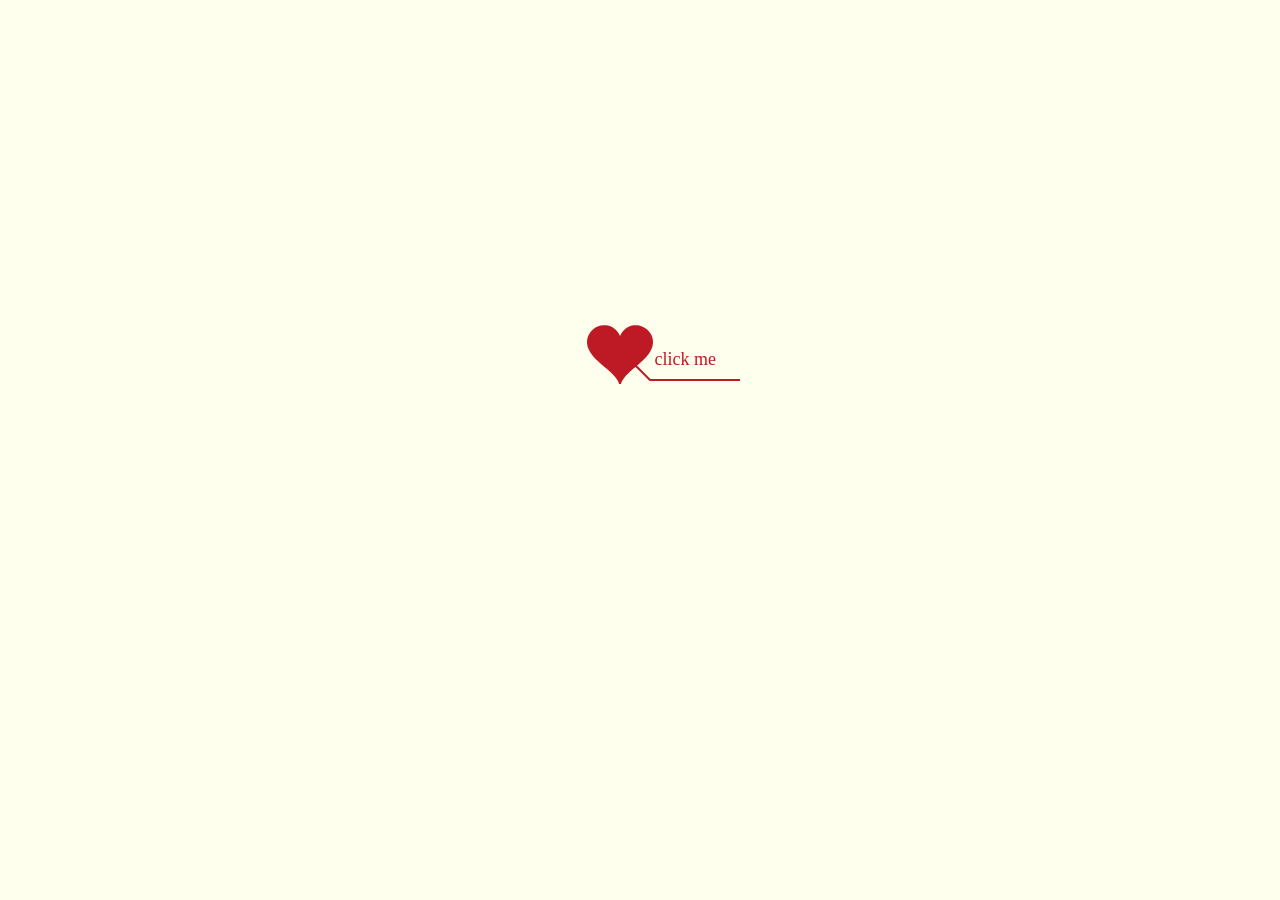
<file: 配置文件/subpage/page3/index.html>
<!DOCTYPE html>
<html lang="zh-Hans-CN">
<head>
<meta http-equiv="Content-Type" content="text/html; charset=UTF-8">
<title>给迟迟的生日礼物</title>
<link rel="shortcut icon" href="../../image/logo.svg" />
<link type="text/css" rel="stylesheet" href="css/default.css">
<script type="text/javascript" src="js/jquery.min.js"></script>
<script type="text/javascript" src="js/jscex.min.js"></script>
<script type="text/javascript" src="js/jscex-parser.js"></script>
<script type="text/javascript" src="js/jscex-jit.js"></script>
<script type="text/javascript" src="js/jscex-builderbase.min.js"></script>
<script type="text/javascript" src="js/jscex-async.min.js"></script>
<script type="text/javascript" src="js/jscex-async-powerpack.min.js"></script>
<script type="text/javascript" src="js/functions.js" charset="utf-8"></script>
<script type="text/javascript" src="js/love.js" charset="utf-8"></script>
<script src="../../js/heart.min.js" type="text/javascript"></script>
</head>
<body>
<div id="main">
  <div id="wrap">
    <div id="text">
      <div id="code" style="color: red;"> <font color="#FF0000"> <span class="say">首先呢送上我的生日祝福趴   </span><br>
        <span class="say"> </span><br>
        <span class="say">希望我的小公主心想事成，每天都可以开开心心的   </span><br>
		<span class="say">我的女孩可以只过生日，不长大   </span><br>
        <span class="say"> </span><br>
		<span class="say">不是谁的QQ我都会置顶，不是谁的消息我都秒回   </span><br>
        <span class="say">不是对谁都有好脾气，但唯独想惯着你、偏爱你   </span><br>
        <span class="say"> </span><br>
        <span class="say">有些话平时没敢跟你说，今天趁着你生日我要说   </span><br>
        <span class="say">你有时候真的好讨厌……   </span><br>
        <span class="say"> 讨人喜欢的hhhhhhh   </span><br>
		<span class="say"> </span><br>
        <span class="say">    情话都是学的，但喜欢你是真的........   </span><br></font>
		<div id="email_skin" class="say"><div id="email" onclick="pagejump()"><img src="../../svg/信封.svg" alt="" id="email_say"/></div></div>
      </div>
    </div>
    <div id="clock-box"> <span class="STYLE1"></span><font color="#33CC00">亲爱的小公主，我们认识</font> <span class="STYLE1">已经是……</span>
      <div id="clock"></div>
    </div>
    <canvas id="canvas" width="1100" height="680"></canvas>
  </div>
</div>
<script>
	
	function pagejump(){
		setTimeout(function(){window.location.href = "../page4/index.html";},1000);
		document.body.style.animationPlayState = "running";
	}
	
    (function(){
        var canvas = $('#canvas');

        var width = canvas.width();
        var height = canvas.height();        
        canvas.attr("width", width);
        canvas.attr("height", height);
        var opts = {
            seed: {
                x: width / 2 - 20,
                color: "rgb(190, 26, 37)",
                scale: 2
            },
            branch: [
                [535, 680, 570, 250, 500, 200, 30, 100, [
                    [540, 500, 455, 417, 340, 400, 13, 100, [
                        [450, 435, 434, 430, 394, 395, 2, 40]
                    ]],
                    [550, 445, 600, 356, 680, 345, 12, 100, [
                        [578, 400, 648, 409, 661, 426, 3, 80]
                    ]],
                    [539, 281, 537, 248, 534, 217, 3, 40],
                    [546, 397, 413, 247, 328, 244, 9, 80, [
                        [427, 286, 383, 253, 371, 205, 2, 40],
                        [498, 345, 435, 315, 395, 330, 4, 60]
                    ]],
                    [546, 357, 608, 252, 678, 221, 6, 100, [
                        [590, 293, 646, 277, 648, 271, 2, 80]
                    ]]
                ]] 
            ],
            bloom: {
                num: 700,
                width: 1080,
                height: 650,
            },
            footer: {
                width: 1200,
                height: 5,
                speed: 10,
            }
        }

        var tree = new Tree(canvas[0], width, height, opts);
        var seed = tree.seed;
        var foot = tree.footer;
        var hold = 1;

        canvas.click(function(e) {
            var offset = canvas.offset(), x, y;
            x = e.pageX - offset.left;
            y = e.pageY - offset.top;
            if (seed.hover(x, y)) {
                hold = 0; 
                canvas.unbind("click");
                canvas.unbind("mousemove");
                canvas.removeClass('hand');
            }
        }).mousemove(function(e){
            var offset = canvas.offset(), x, y;
            x = e.pageX - offset.left;
            y = e.pageY - offset.top;
            canvas.toggleClass('hand', seed.hover(x, y));
        });

        var seedAnimate = eval(Jscex.compile("async", function () {
            seed.draw();
            while (hold) {
                $await(Jscex.Async.sleep(10));
            }
            while (seed.canScale()) {
                seed.scale(0.95);
                $await(Jscex.Async.sleep(10));
            }
            while (seed.canMove()) {
                seed.move(0, 2);
                foot.draw();
                $await(Jscex.Async.sleep(10));
            }
        }));

        var growAnimate = eval(Jscex.compile("async", function () {
            do {
    	        tree.grow();
                $await(Jscex.Async.sleep(10));
            } while (tree.canGrow());
        }));

        var flowAnimate = eval(Jscex.compile("async", function () {
            do {
    	        tree.flower(2);
                $await(Jscex.Async.sleep(10));
            } while (tree.canFlower());
        }));

        var moveAnimate = eval(Jscex.compile("async", function () {
            tree.snapshot("p1", 240, 0, 610, 680);
            while (tree.move("p1", 500, 0)) {
                foot.draw();
                $await(Jscex.Async.sleep(10));
            }
            foot.draw();
            tree.snapshot("p2", 500, 0, 610, 680);

            canvas.parent().css("background", "url(" + tree.toDataURL('image/png') + ")");
            canvas.css("background", "#ffe");
            $await(Jscex.Async.sleep(300));
            canvas.css("background", "none");
        }));

        var jumpAnimate = eval(Jscex.compile("async", function () {
            var ctx = tree.ctx;
            while (true) {
                tree.ctx.clearRect(0, 0, width, height);
                tree.jump();
                foot.draw();
                $await(Jscex.Async.sleep(25));
            }
        }));

        var textAnimate = eval(Jscex.compile("async", function () {
		    var together = new Date();
		    together.setFullYear(2021,0 , 21); 			//时间年月日
		    together.setHours(20);						//小时	
		    together.setMinutes(0);					//分钟
		    together.setSeconds(0);					//秒前一位
		    together.setMilliseconds(0);				//秒第二位

		    $("#code").show().typewriter();
            $("#clock-box").fadeIn(500);
            while (true) {
                timeElapse(together);
                $await(Jscex.Async.sleep(1000));
            }
        }));

        var runAsync = eval(Jscex.compile("async", function () {
            $await(seedAnimate());
            $await(growAnimate());
            $await(flowAnimate());
            $await(moveAnimate());

            textAnimate().start();

            $await(jumpAnimate());
        }));

        runAsync().start();
    })();
    </script>


</body>
</html>
</file>
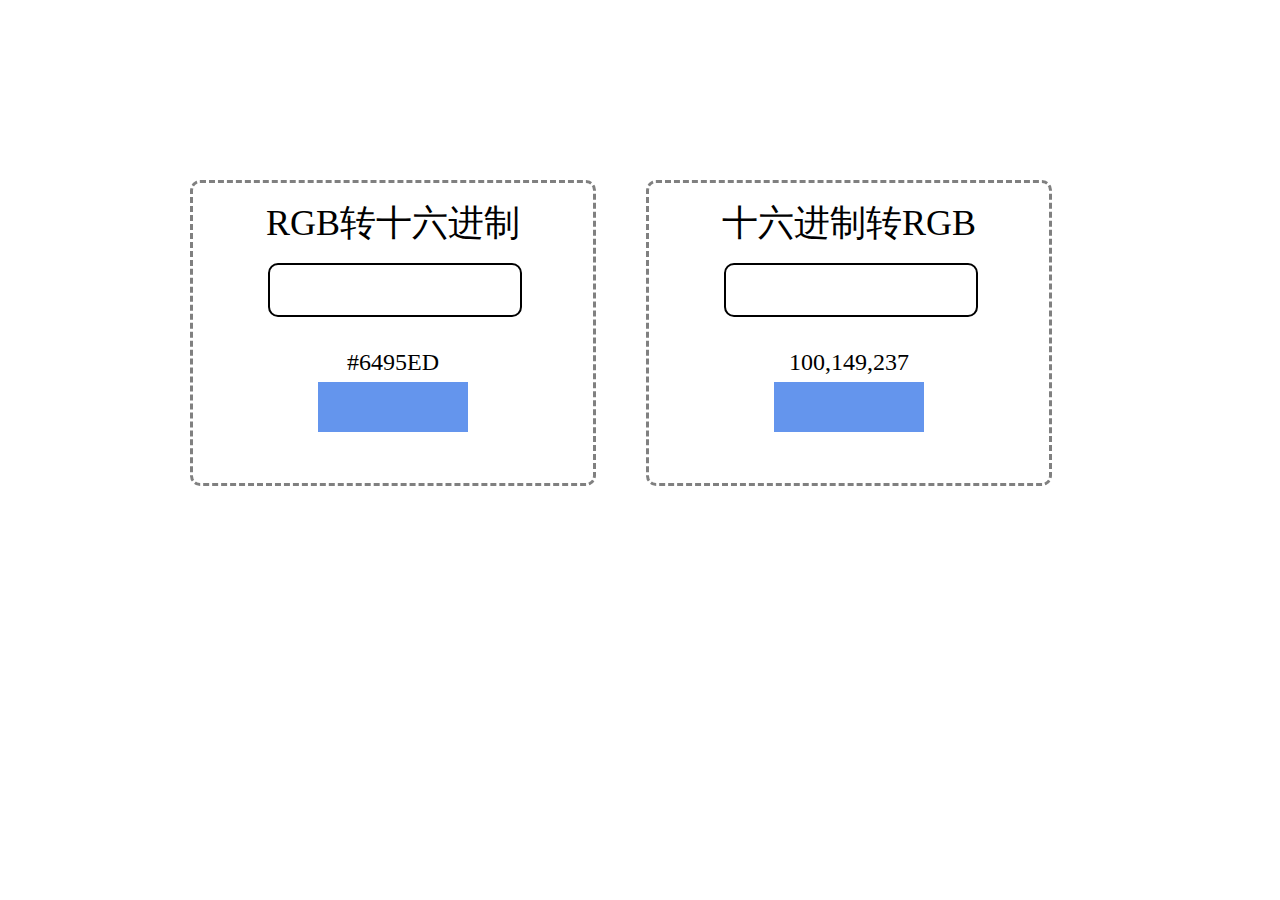
<file: colorChange.html>
<!DOCTYPE html>
<html lang="en">
<head>
  <meta charset="UTF-8">
  <title>颜色转化</title>
  <style type="text/css">
    *{
      margin: 0;
      padding: 0;
      user-select: none;
    }

    #app{
      position: absolute;
      transform: translateX(-50%);
      top: 20%;
      left: 50%;
      width: 900px;
    }

    .item{
      width: 400px;
      height: 300px;
      border-radius: 10px;
      border: #808080 dashed 3px;
      float: left;
    }

    .title{
      width: 400px;
      height: 80px;
      font-size: 36px;
      line-height: 80px;
      text-align: center;
    }

    .shuRu{
      width: 250px;
      height: 50px;
      font-size: 28px;
      text-align: center;
      margin-left: 75px;
      border: 2px black solid;
      border-radius: 10px;
    }

    .result{
      cursor: pointer;
      width: 250px;
      margin-left: 75px;
    }

    .result_text{
      width: 250px;
      height: 40px;
      font-size: 24px;
      line-height: 40px;
      text-align: center;
    }

    .result_color{
      width: 150px;
      height: 50px;
      margin-left: 50px;
      background: #6495ED;
    }

    .waring{
      width: 200px;
      font-size: 18px;
      line-height: 25px;
      height: 25px;
      text-align: center;
      margin-left: 100px;
      color: red;
    }

    #alert_window{
      width: 350px;
      height: 50px;
      text-align: center;
      line-height: 50px;
      font-size: 28px;
      position: absolute;
      transform: translateX(-50%);
      display: none;
      margin-top: 50px;
      left: 50%;
    }
  </style>
</head>
<body>

<div id="alert_window">内容复制成功！</div>

<div id="app">
  <div class="item" id="rgbToColor">
    <div class="title">RGB转十六进制</div>
    <input type="text" class="shuRu" id="rgb_input" oninput="getOnInput('rgb_input', 0)">
    <div class="waring"></div>
    <div class="result" onclick="getResult(0)">
      <div class="result_text">#6495ED</div>
      <div class="result_color"></div>
    </div>
  </div>
  <div style="width: 50px; height: 300px; float: left"></div>
  <div class="item" id="colorToRGB">
    <div class="title">十六进制转RGB</div>
    <input type="text" class="shuRu" id="color_input" oninput="getOnInput('color_input', 1)">
    <div class="waring"></div>
    <div class="result" onclick="getResult(1)">
      <div class="result_text">100,149,237</div>
      <div class="result_color"></div>
    </div>
  </div>
</div>

<script type="text/javascript">
  // 表单数据双向绑定
  function getOnInput(id, index) {
    let val = document.getElementById(id).value;
    if (index == 0) {//RGB转十六进制
      if (isRGBLegal(val)) {
        document.getElementsByClassName("waring")[index].innerHTML = "";
        rgbToColor(val);
      } else if (val == "") {
        document.getElementsByClassName("waring")[index].innerHTML = "";
      } else {
        document.getElementsByClassName("waring")[index].innerHTML = "你输入的内容格式有误！";
      }
    } else if (index == 1) {//十六进制转RGB
      if (isColorLegal(val)) {
        document.getElementsByClassName("waring")[index].innerHTML = "";
        val = val.replace("#", "");
        val = val.replace(" ", "");
        colorToRGB(val);
      } else if (val == "") {
        document.getElementsByClassName("waring")[index].innerHTML = "";
      } else {
        document.getElementsByClassName("waring")[index].innerHTML = "你输入的内容格式有误！";
      }
    }
  }

  // 判断rgb中的数据是否合法
  function isRGBLegal(value) {
    let judge_list = ['0','1','2','3','4','5','6','7','8','9',',',' '];
    let list = value.split(',');
    if (list.length != 3) {return false;}
    for(let i = 0;i<list.length;i++) {
      if (list[i] == "") {return false;}
      if (list[i] == " ") {return false;}
      if (list[i] * 1 <0 || list[i] > 255) {return false;}
    }
    for(let i = 0;i<value.length;i++) {
      if (judge_list.indexOf(value[i]) == -1) {return false;}
    }
    return true;
  }

  // 判断color中的数据是否合法
  function isColorLegal(value) {
    let judge_list = ['0','1','2','3','4','5','6','7','8','9','a','b','c','d','e','f','A','B','C','D','E','F'];
    if (value[0] != "#") {return false;}
    value = value.replace("#", "");
    value = value.replace(" ", "");
    if (value.length != 3) {
      if (value.length != 6) {return false;}
    }
    for(let i = 0;i<value.length;i++) {
      if (judge_list.indexOf(value[i]) == -1) {return false;}
    }
    return true;
  }

  // RGB转十六进制
  function rgbToColor(value) {
    let result = "";
    let list = value.split(',');
    for(let i = 0;i<list.length;i++) {
      result += ("0"+(Number(list[i]*1).toString(16))).slice(-2).toUpperCase();
    }
    document.getElementsByClassName("result_text")[0].innerHTML = "#" + result;
    document.getElementsByClassName("result_color")[0].style.background = "#" + result;
  }

  // 十六进制转RGB
  function colorToRGB(value) {
    let result = "";
    if (value.length == 3) {
      for(let i = 0;i<value.length;i++) {
        result += eval("0x" + value[i] + value[i]).toString(10) + ", ";
      }
    } else {
      for(let i = 0;i<value.length;i += 2) {
        result += eval("0x" + value[i] + value[i+1]).toString(10) + ", ";
      }
    }
    result = result.substr(0, result.length - 2);
    document.getElementsByClassName("result_text")[1].innerHTML = result;
    document.getElementsByClassName("result_color")[1].style.background = "rgb(" + result + ")";
  }

  // 复制颜色
  function getResult(index) {
    let oInput = document.createElement("input")
    oInput.value = document.getElementsByClassName('result_text')[index].innerHTML;
    document.body.appendChild(oInput)
    oInput.select()
    document.execCommand("Copy")
    oInput.remove();
    document.getElementById("alert_window").style.display = "block";
    setTimeout(() => {
      document.getElementById("alert_window").style.display = "none";
    }, 1200)
  }
</script>

</body>
</html>
</file>
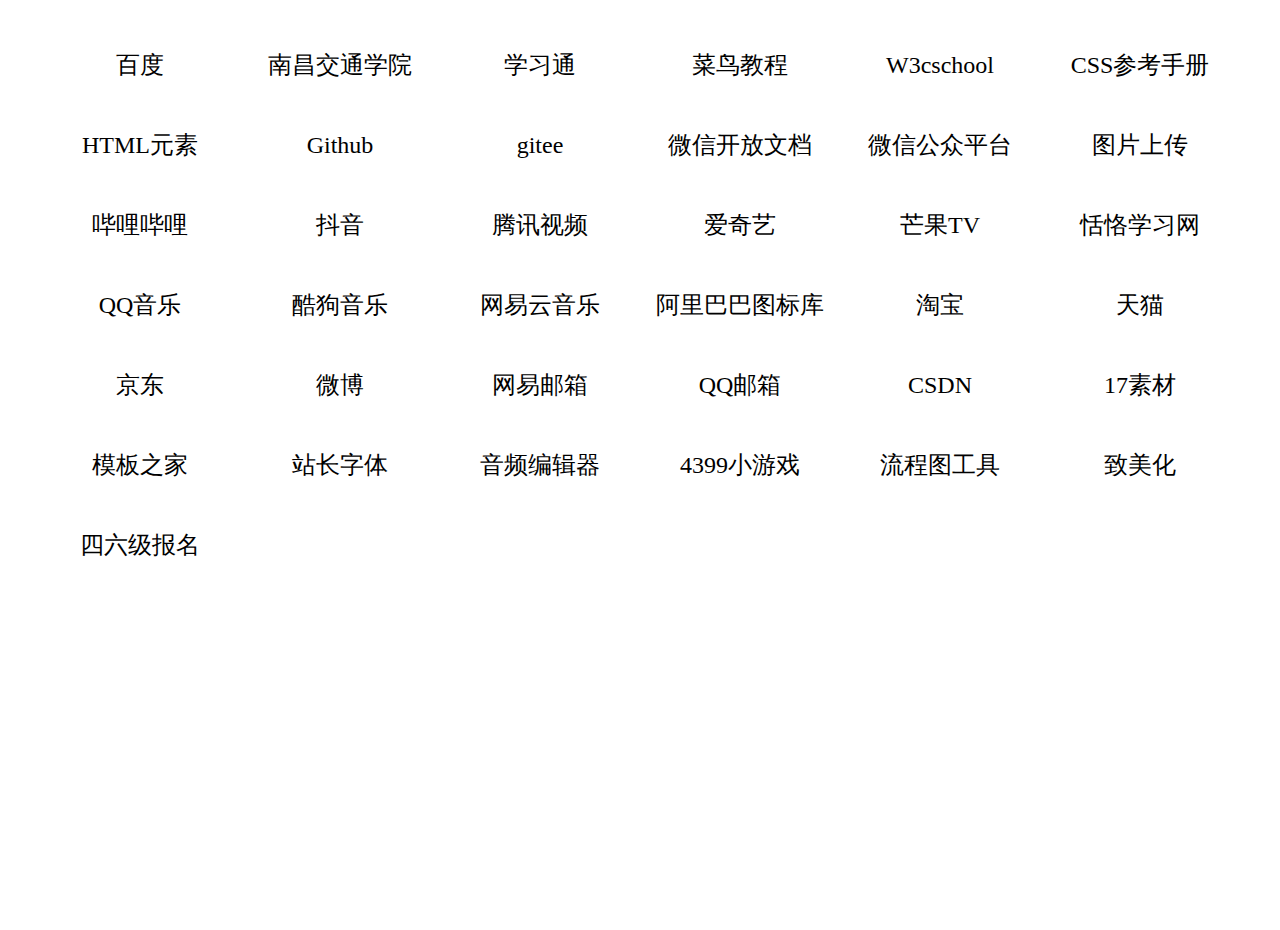
<file: test/导航栏.html>
<script type="text/javascript">
	let page = [
		"https://cet-bm.neea.edu.cn/,����������",
		"https://zhutix.com/,������",
		"https://online.visual-paradigm.com/cn/diagrams/features/flowchart-tool/,����ͼ����",
		"http://www.4399.com/,4399С��Ϸ",
		"http://tool.mkblog.cn/audiomass/,��Ƶ�༭��",
		"https://font.chinaz.com/,վ������",
		"http://www.cssmoban.com/,ģ��֮��",
		"https://www.17sucai.com/,17�ز�",
		"https://www.csdn.net/,CSDN",
		"https://mail.qq.com/,QQ����",
		"https://mail.163.com/,��������",
		"https://weibo.com/,΢��",
		"https://www.jd.com/,����",
		"https://www.tmall.com/,��è",
		"https://www.taobao.com/,�Ա�",
		"https://www.iconfont.cn/,����Ͱ�ͼ���",
		"https://music.163.com/,����������",
		"https://www.kugou.com/,�ṷ����",
		"https://y.qq.com/,QQ����",
		"https://www.vipkes.cn/,���ѧϰ��",
		"https://www.mgtv.com/,â��TV",
		"https://www.iqiyi.com/,������",
		"https://v.qq.com/,��Ѷ��Ƶ",
		"https://www.douyin.com/recommend,����",
		"https://www.bilibili.com/,��������",
		"https://imgurl.org/,ͼƬ�ϴ�",
		"https://mp.weixin.qq.com/,΢�Ź���ƽ̨",
		"https://developers.weixin.qq.com/miniprogram/dev/framework/,΢�ſ����ĵ�",
		"https://gitee.com/,gitee",
		"https://github.com/,Github",
		"https://www.w3school.com.cn/tags/index.asp,HTMLԪ��",
		"https://www.w3school.com.cn/cssref/index.asp,CSS�ο��ֲ�",
		"https://www.w3school.com.cn/,W3cschool",
		"https://www.runoob.com/,����̳�",
		"https://www.chaoxing.com/,ѧϰͨ",
		"https://www.ecjtuit.edu.cn/,�ϲ���ͨѧԺ",
		"https://www.baidu.com/,�ٶ�"
	];
</script>
<!doctype html>
<html>
<head>
<meta http-equiv="content-type" content="text/html; charset=gb2312">
<title>����</title>
<style type="text/css">
	*{
		margin: 0;
		padding: 0;
	}
	
	.nav_item{
		width: 200px;
		height: 80px;
		color: black;
		text-align: center;
		line-height: 70px;
		float: left;
		font-size: 24px;
		border-radius: 20px;
		transition: color 0.3s,box-shadow 0.3s;
	}
	
	.nav_item:hover{
		color: #46a3ff;
		box-shadow: 0 0 50px 1px #46a3ff;
	}
</style>
</head>
<body>
	<div id="nav"></div>
</body>
<script type="text/javascript">
	let nav = document.getElementById('nav');
	
	windowChange();
	
	window.onresize = () => {
		windowChange();
	}	
	
	function windowChange() {
		let w = window.innerWidth;
		nav.style.width = w - w % 200 + "px";
		nav.style.marginLeft = w % 200 / 2 + "px";
		nav.style.marginTop = "30px";
	};
	let html = "";
	for(let i = page.length - 1;i>=0;i--){
		let name = page[i].split(',')[1];
		let url = page[i].split(',')[0];
		html = html + "<a target='_blank' href='"+url+"'><div class='nav_item'>"+name+"</div></a>";
	}
	nav.innerHTML = html;
</script>
</html>
</file>
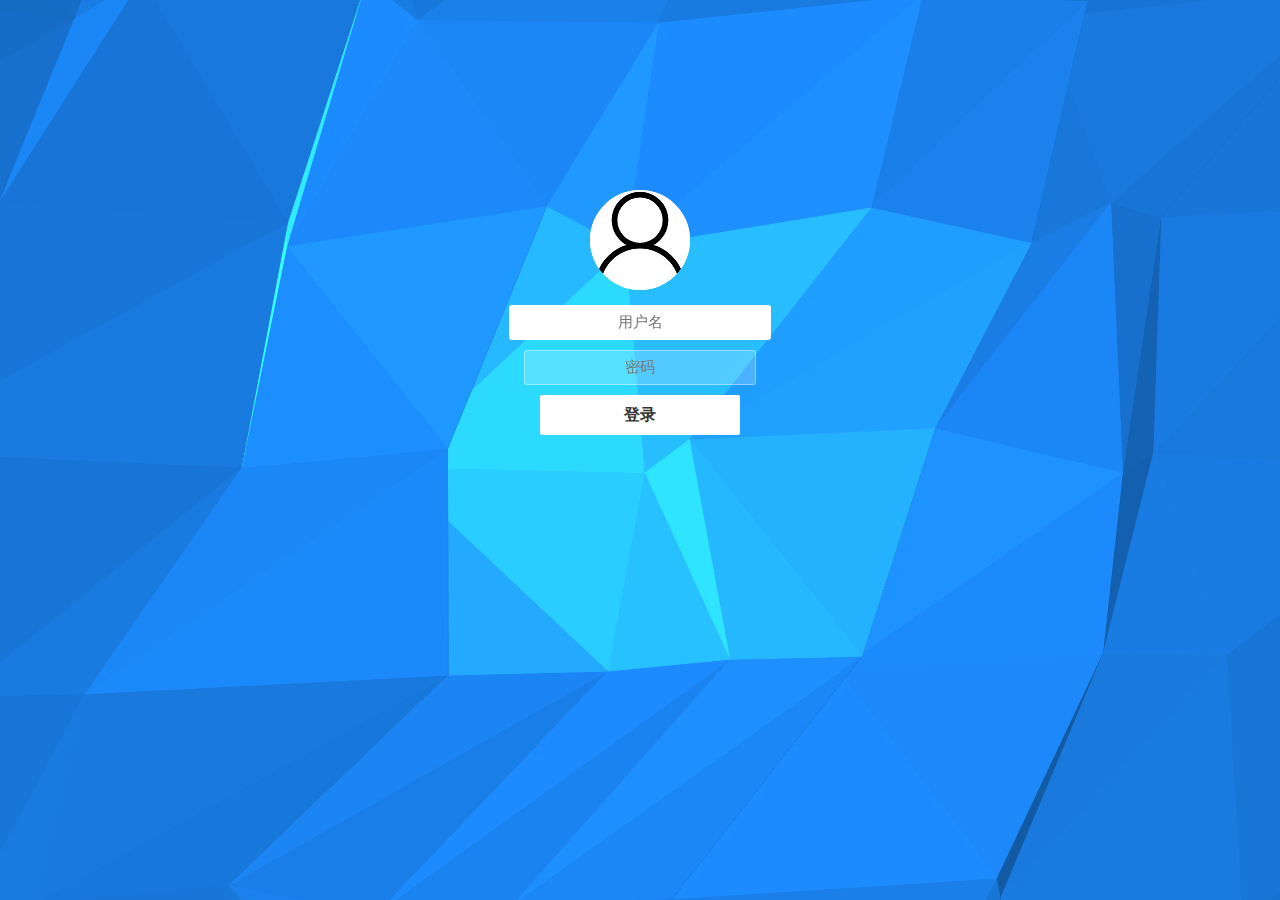
<file: 配置文件/login.html>
<!DOCTYPE html>
<html lang="zh-Hans-CN">
<head>
<meta name="viewport" content="width=device-width, initial-scale=1.0, maximum-scale=1.0, user-scalable=no" />
<meta http-equiv="content-type" content="text/html;charset=utf-8">
<meta http-equiv="X-UA-Compatible" content="IE=edge,chrome=1">
<title>给迟迟的生日礼物</title>
<link rel="shortcut icon" href="image/logo.svg" />
<link rel="stylesheet" type="text/css" href="css/style.css">
<script type="text/javascript" src="js/index1.min.js"></script>
<script type="text/javascript" src="js/index2.min.js"></script>
<script type="text/javascript" src="js/heart.min.js"></script>
</head>
<body>
	<div id="container">
		<div id="output">
			<div class="containerT">
				<div id="icon">
					<img src="image/user.png" alt=""/>
				</div>
				<form class="form" id="entry_form">
					<input type="text" placeholder="用户名" id="entry_name" oninput="iconChange()">
					<input type="password" placeholder="密码" id="entry_password">
					<button type="button" id="entry_btn">登录</button>
					<div id="prompt" class="prompt"></div>
				</form>
			</div>
		</div>
	</div>
</body>
<script type="text/javascript" src="js/index3.js"></script>
</html>
</file>
<file: 配置文件/subpage/page3/css/default.css>
body{
	margin:0;
	padding:0;
	background:#ffe;
	font-size:14px;
	font-family:'微软雅黑','宋体',sans-serif;
	color:#231F20;
	overflow:hidden;
	animation: pagemove 1s forwards paused;
}

@keyframes pagemove{
	to{
		transform: translateY(1000px);
		background: pink;
	}
}

#email{
	position: absolute;
	left: 80%;
	cursor: pointer;
}

#email_say{
	animation: 2s movemo forwards infinite linear;
}

@keyframes movemo{
	20%{opacity: 1;
		transform: scale(1.1) rotate(20deg);
	}
	40%{
		transform: scale(1.2) rotate(0deg);
	}
	60%{
		transform: scale(1.1) rotate(-20deg);
	}
	80%{
		transform: scale(1) rotate(0deg);
	}
	100%{
		transform: scale(1) rotate(0deg);
	}
}

#email_skin{
	opacity: 0;
	animation: 2s forwards emailSkin;
}

@keyframes emailSkin{
	80%{
		opacity: 0;
	}
	100%{
		opacity: 1;
	}
}

a {
	color:#000;
	font-size:14px;
}

#main{
	width:100%;
}

#wrap{
	position:relative;
	margin:0 auto;
	width:1100px;
	height:680px;
	margin-top:10px;
}

#text{
	width:400px;
	height:425px;
	left:60px;
	top:80px;
	position:absolute;
}

#code{
	display:none;
	font-size:16px;
}

#clock-box {
	position:absolute;
	left:60px;
	top:550px;
	font-size:28px;
	display:none;
}

#clock-box a {
	font-size:28px;
	text-decoration:none;
}

#clock{
	margin-left:48px;
}

#clock .digit {
	font-size:64px;
}

#canvas{
	margin:0 auto;
	width:1100px;
	height:680px;
}

.hand{
	cursor:pointer;
}

.say{
	margin-left:5px;
}

.space{
	margin-right:150px;
}

.STYLE1 {
	color: #666666
}
</file>
<file: 配置文件/css/style.css>
*{
	margin: 0;
	padding: 0;
	font-size: 13px;
	font-family: microsoft yahei;
}

html,body{
	width: 100%;
	height: 100%;
	background: #CBEBDB;
	overflow: hidden;
}

body{
	animation: mymove 1s 1 linear forwards paused;
	animation-delay: 500ms;
}

@keyframes mymove{
	to{
		transform: translate(-100%);
		opacity: 0;
	}
}

#container{
	width: 100%;
	height: 100%;
	position: fixed;
	top: 0;
	left: 0;
	z-index: 999;
}

#output{
	width: 100%;
	height: 100%;
}

.prompt{
	width: 60%;
	height: 30px;
	margin: 5px auto;
	text-align: center;
	line-height: 30px;
	font-family: microsoft yahei,Arial,sans-serif;
	font-size: 13px;
	color: #df0000;
}

.containerT{
	width: 400px;
	height: 300px;
	text-align: center;
	position: absolute;
	top: 40%;
	left: 50%;
	margin: -150px 0 0 -200px;
	border-radius: 3px;
}

form{
	padding: 20px 0;
	transform: translate(-50%,-50%);
	position: absolute;
	top: 60%;
	left: 50%;
	z-index: 2;
}

form input{
	-webkit-appearance: none;
	-moz-appearance: none;
	appearance: none;
	outline: 0;
	border: 1px solid rgba(255,255,255,.4);
	background-color: rgba(255,255,255,.2);
	width: 200px;
	border-radius: 3px;
	padding: 8px 15px;
	margin: 0 auto 10px;
	display: block;
	text-align: center;
	font-size: 15px;
	color: #fff;
	-webkit-transition-duration: .25s;
	transition-duration: .25s;
	font-weight: 300;
}
form input:hover{
	background-color: rgba(255,255,255,.4);
}

form input:focus{
	background-color: #fff;
	width: 230px;
	color: #333;
}

form button{
	-webkit-appearance: none;
	-moz-appearance: none;
	appearance: none;
	outline: 0;
	background-color: #fff;
	border: 0;
	padding: 10px 15px;
	color: #333;
	border-radius: 3px;
	width: 200px;
	cursor: pointer;
	font-family: microsoft yahei,Arial,sans-serif;
	font-size: 16px;
	font-weight: 700;
	-webkit-transition-duration: .25s;
	transition-duration: .25s;
}

form button:hover{
	background-color: #f5f7f9;
}

#entry_btn{
	width: 200px;
	height: 40px;
	border-radius: 2px;
}

#entry_btn:hover{
	border-radius: 20px;
	width: 160px;
	box-shadow: 0 0 10px 5px white;
	font-size: 14px;
}

#icon{
	width: 100px;
	height: 100px;
	background: white;
	border-radius: 50px;
	position: absolute;
	transform: translate(-50%,-50%);
	top: 10%;
	left: 50%;
}

#icon img{
	width: 100px;
	height: 100px;
	border-radius: 50px;
}
</file>
